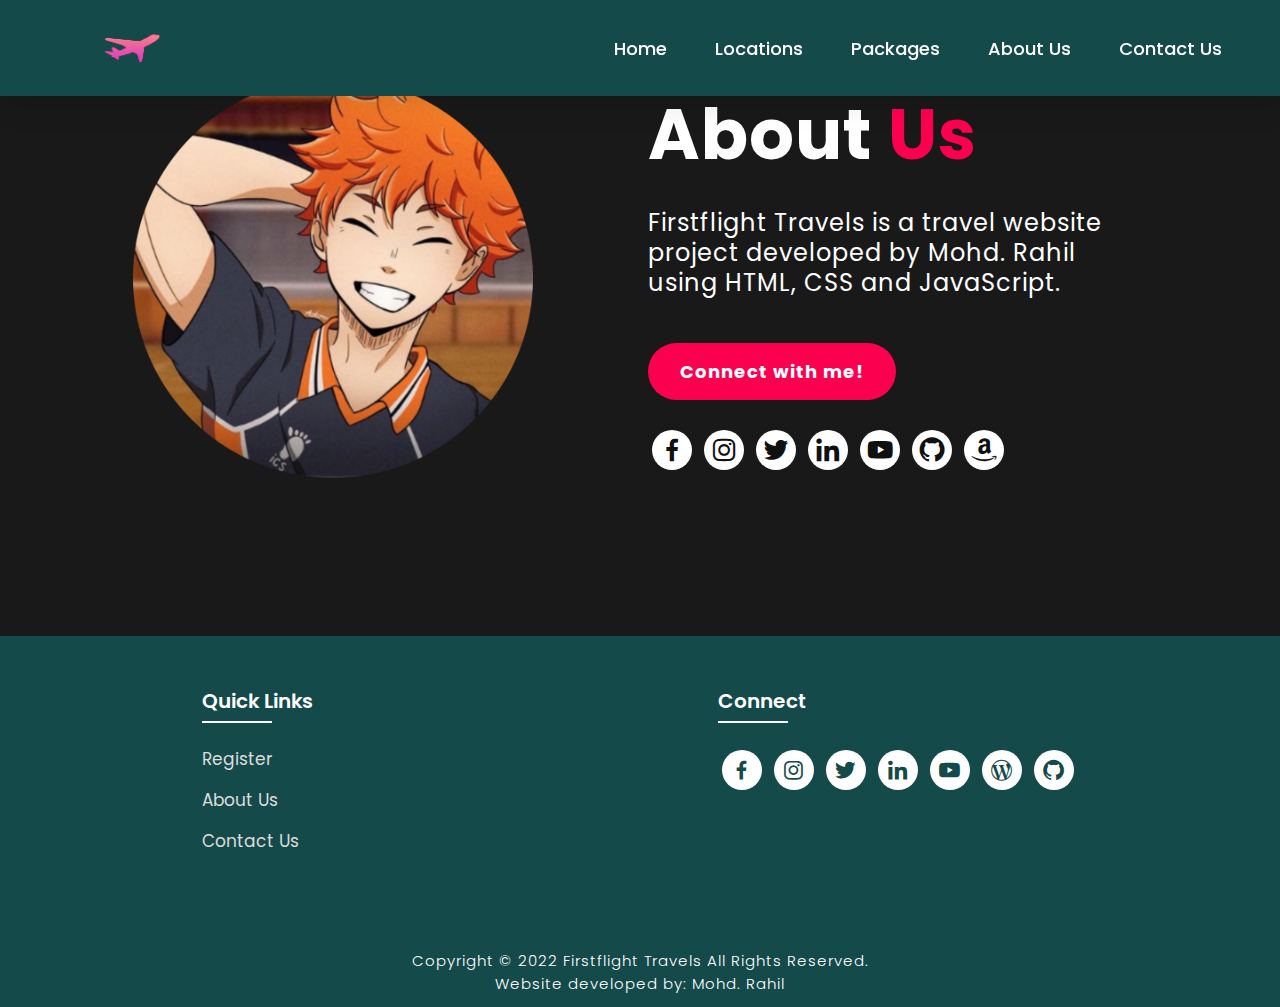
<file: about.html>
<!DOCTYPE html>
<html lang="en">

<head>
    <meta charset="UTF-8">
    <meta http-equiv="X-UA-Compatible" content="IE=edge">
    <meta name="viewport" content="width=device-width, initial-scale=1.0">
    <title>About Us</title>
    <link rel="icon" href="./logo.png">
    <link rel="stylesheet" type="text/css" href="style.css">
    <link rel="preconnect" href="https://fonts.googleapis.com">
    <link rel="preconnect" href="https://fonts.gstatic.com" crossorigin>
    <link
        href="https://fonts.googleapis.com/css2?family=Paytone+One&family=Poppins:wght@100;200;300;400;500;600;700;800;900&display=swap"
        rel="stylesheet">
    <link rel="stylesheet" href="https://unpkg.com/boxicons@latest/css/boxicons.min.css">

    <style>
        /* Toggler Button Styles */
        .navbar-toggle {
            display: none;
            /* Hide toggler button by default */
        }

        /* Media query for small screens */
        @media screen and (max-width: 768px) {
            .navbar-toggle {
                display: block;
                /* Display toggler button for small screens */
                position: absolute;
                top: 20px;
                right: 20px;
                background-color: transparent;
                border: none;
                cursor: pointer;
                z-index: 1000;
            }

            .navbar-toggle .bx {
                font-size: 24px;
                color: #fff;
            }

            /* Hide navbar by default */
            .navbar {
                display: none;
                position: absolute;
                top: 0;
                right: 0;
                background-color: #333;
                width: 100%;
                padding: 20px;
                box-sizing: border-box;
                z-index: 999;
            }

            .navbar.active {
                display: block;
                /* Display navbar when toggler button is clicked */
            }

            .navbar ul {
                list-style: none;
                padding: 0;
                margin: 0;
            }

            .navbar li {
                margin-bottom: 10px;
            }

            .navbar a {
                color: #fff;
                text-decoration: none;
                font-size: 18px;
            }
        }
    </style>

</head>

<body class="aboutbody">
    <nav>
        <img src="./logo.png" class="logo" alt="Logo" title="FirstFlight Travels">
        <!-- Toggler Button with Hamburger Icon -->
        <button class="navbar-toggle"><i class='bx bx-menu'></i></button>

        <ul class="navbar">
            <li>
                <a href="./index.html">Home</a>
                <a href="./index.html#locations">Locations</a>
                <a href="./index.html#package">Packages</a>
                <a href="./about.html">About Us</a>
                <a href="./contact.html">Contact Us</a>
            </li>
        </ul>
    </nav>

    <section class="about">
        <div class="main">
            <img src="./aboutpic.png" alt="My Photo">
            <div class="abt-text">
                <h1>About <span>Us</span></h1>
                <p>Firstflight Travels is a travel website project developed by Mohd. Rahil using HTML, CSS and
                    JavaScript.</p>
                <a href="https://www.linkedin.com/in/rajat-yadav-0892382651" class="connectbtn" target="_blank">Connect
                    with
                    me!</a>

                <div class="connect-section">

                    <div class="social-icons">
                        <a href="https://www.facebook.com/rajatyadav.rajatyadav.77398" target="_blank"><i
                                class='bx bxl-facebook'></i></a>
                        <a href="https://www.instagram.com/raj__5641__" target="_blank"><i
                                class='bx bxl-instagram'></i></a>
                        <a href="https://www.twitter.com" target="_blank"><i class='bx bxl-twitter'></i></a>
                        <a href="https://www.linkedin.com/in/rajat-yadav-089238265" target="_blank"><i
                                class='bx bxl-linkedin'></i></a>
                        <a href="https://www.youtube.com/techdollarz" target="_blank"><i class='bx bxl-youtube'></i></a>
                        <a href="https://www.github.com/Rajat0063" target="_blank"><i class='bx bxl-github'></i></a>
                        <a href="https://www.amazon.in" target="_blank"><i class='bx bxl-amazon'></i></a>
                    </div>

                </div>
            </div>


        </div>


    </section>


    <!-- Footer -->

    <!-- Footer -->

    <section class="footer">
        <div class="foot">
            <div class="footer-content">

                <div class="footlinks">
                    <h4>Quick Links</h4>
                    <ul>
                        <li><a href="./register.html">Register</a></li>
                        <li><a href="./about.html">About Us</a></li>
                        <li><a href="./contact.html">Contact Us</a></li>
                    </ul>
                </div>

                <div class="footlinks">
                    <h4>Connect</h4>
                    <div class="social">
                        <a href="https://www.facebook.com/mohd.rahil.blogger" target="_blank"><i
                                class='bx bxl-facebook'></i></a>
                        <a href="https://www.instagram.com/mohdrahil101" target="_blank"><i
                                class='bx bxl-instagram'></i></a>
                        <a href="https://www.twitter.com/mohdrahil101" target="_blank"><i
                                class='bx bxl-twitter'></i></a>
                        <a href="https://www.linkedin.com/in/mohdrahil101" target="_blank"><i
                                class='bx bxl-linkedin'></i></a>
                        <a href="https://www.youtube.com/techdollarz" target="_blank"><i class='bx bxl-youtube'></i></a>
                        <a href="https://www.mohdrahil.wordpress.com" target="_blank"><i
                                class='bx bxl-wordpress'></i></a>
                        <a href="https://www.github.com/mohdrahil101" target="_blank"><i class='bx bxl-github'></i></a>
                    </div>
                </div>

            </div>
        </div>

        <div class="end">
            <p>Copyright © 2022 Firstflight Travels All Rights Reserved.<br>Website developed by: Mohd. Rahil</p>
        </div>
    </section>
    <!-- Javascript -->
    <script>
        function validateform() {
            var tel = document.getElementById("phonenum").value;

            if (tel.length < 10) {
                alert("Phone number must be of atleast 10 digits!");
                return false;
            } else if (isNaN(tel)) {
                alert("Phone number should not include character!");
                return false;
            }
            return true;
        }  
    </script>

</body>

</html>
</file>
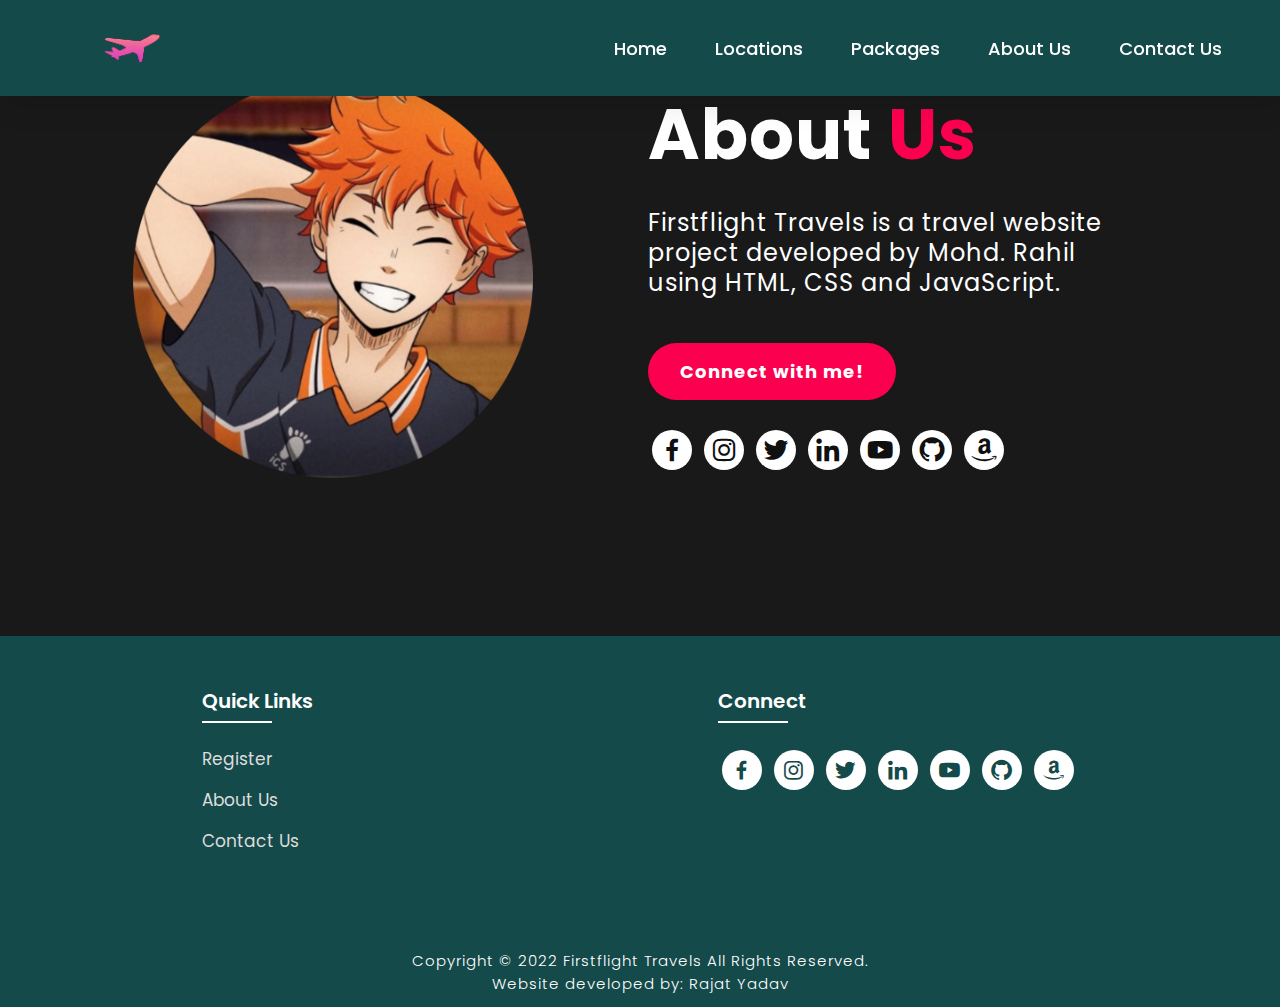
<file: contact.html>
<!DOCTYPE html>
<html lang="en">

<head>
    <meta charset="UTF-8">
    <meta http-equiv="X-UA-Compatible" content="IE=edge">
    <meta name="viewport" content="width=device-width, initial-scale=1.0">
    <title>About Us</title>
    <link rel="icon" href="logo.png">
    <link rel="stylesheet" type="text/css" href="style.css">
    <link rel="preconnect" href="https://fonts.googleapis.com">
    <link rel="preconnect" href="https://fonts.gstatic.com" crossorigin>
    <link
        href="https://fonts.googleapis.com/css2?family=Paytone+One&family=Poppins:wght@100;200;300;400;500;600;700;800;900&display=swap"
        rel="stylesheet">
    <link rel="stylesheet" href="https://unpkg.com/boxicons@latest/css/boxicons.min.css">

    <style>
        /* Toggler Button Styles */
        .navbar-toggle {
            display: none;
            /* Hide toggler button by default */
        }

        /* Media query for small screens */
        @media screen and (max-width: 768px) {
            .navbar-toggle {
                display: block;
                /* Display toggler button for small screens */
                position: absolute;
                top: 20px;
                right: 20px;
                background-color: transparent;
                border: none;
                cursor: pointer;
                z-index: 1000;
            }

            .navbar-toggle .bx {
                font-size: 24px;
                color: #fff;
            }

            /* Hide navbar by default */
            .navbar {
                display: none;
                position: absolute;
                top: 0;
                right: 0;
                background-color: #333;
                width: 100%;
                padding: 20px;
                box-sizing: border-box;
                z-index: 999;
            }

            .navbar.active {
                display: block;
                /* Display navbar when toggler button is clicked */
            }

            .navbar ul {
                list-style: none;
                padding: 0;
                margin: 0;
            }

            .navbar li {
                margin-bottom: 10px;
            }

            .navbar a {
                color: #fff;
                text-decoration: none;
                font-size: 18px;
            }
        }
    </style>

</head>

<body class="aboutbody">
    <nav>
        <img src="logo.png" class="logo" alt="Logo" title="FirstFlight Travels">

        <!-- Toggler Button with Hamburger Icon -->
        <button class="navbar-toggle"><i class='bx bx-menu'></i></button>

        <ul class="navbar">
            <li>
                <a href="./index.html">Home</a>
                <a href="./index.html#locations">Locations</a>
                <a href="./index.html#package">Packages</a>
                <a href="./about.html">About Us</a>
                <a href="./contact.html">Contact Us</a>
            </li>
        </ul>
    </nav>

    <section class="about">
        <div class="main">
            <img src="aboutpic.png" alt="My Photo">
            <div class="abt-text">
                <h1>About <span>Us</span></h1>
                <p>Firstflight Travels is a travel website project developed by Mohd. Rahil using HTML, CSS and
                    JavaScript.</p>
                <a href="https://www.linkedin.com/in/rajat-yadav-089238265" class="connectbtn" target="_blank">Connect with
                    me!</a>

                <div class="connect-section">

                    <div class="social-icons">
                        <a href="https://www.facebook.com/rajatyadav.rajatyadav.77398" target="_blank"><i
                                class='bx bxl-facebook'></i></a>
                        <a href="https://www.instagram.com/raj__5641__" target="_blank"><i
                                class='bx bxl-instagram'></i></a>
                        <a href="https://www.twitter.com" target="_blank"><i class='bx bxl-twitter'></i></a>
                        <a href="https://www.linkedin.com/in/rajat-yadav-089238265" target="_blank"><i
                                class='bx bxl-linkedin'></i></a>
                        <a href="https://www.youtube.com/techdollarz" target="_blank"><i class='bx bxl-youtube'></i></a>
                        <a href="https://www.github.com/Rajat0063" target="_blank"><i class='bx bxl-github'></i></a>
                        <a href="https://www.amazon.in" target="_blank"><i class='bx bxl-amazon'></i></a>
                    </div>

                </div>
            </div>


        </div>


    </section>


    <!-- Footer -->

    <!-- Footer -->

    <section class="footer">
        <div class="foot">
            <div class="footer-content">

                <div class="footlinks">
                    <h4>Quick Links</h4>
                    <ul>
                        <li><a href="./register.html">Register</a></li>
                        <li><a href="./about.html">About Us</a></li>
                        <li><a href="./contact.html">Contact Us</a></li>
                    </ul>
                </div>

                <div class="footlinks">
                    <h4>Connect</h4>
                    <div class="social">
                        <a href="https://www.facebook.com/rajatyadav.rajatyadav.77398" target="_blank"><i
                                class='bx bxl-facebook'></i></a>
                        <a href="https://www.instagram.com/raj__5641__" target="_blank"><i
                                class='bx bxl-instagram'></i></a>
                        <a href="https://www.twitter.com" target="_blank"><i class='bx bxl-twitter'></i></a>
                        <a href="https://www.linkedin.com/in/rajat-yadav-089238265" target="_blank"><i
                                class='bx bxl-linkedin'></i></a>
                        <a href="https://www.youtube.com/techdollarz" target="_blank"><i class='bx bxl-youtube'></i></a>
                        <a href="https://www.github.com/Rajat0063" target="_blank"><i class='bx bxl-github'></i></a>
                        <a href="https://www.amazon.in" target="_blank"><i class='bx bxl-amazon'></i></a>
                    </div>
                </div>

            </div>
        </div>

        <div class="end">
            <p>Copyright © 2022 Firstflight Travels All Rights Reserved.<br>Website developed by: Rajat Yadav</p>
        </div>
    </section>
    <!-- Javascript -->
    <script>
        function validateform() {
            var tel = document.getElementById("phonenum").value;

            if (tel.length < 10) {
                alert("Phone number must be of atleast 10 digits!");
                return false;
            } else if (isNaN(tel)) {
                alert("Phone number should not include character!");
                return false;
            }
            return true;
        }  
    </script>

</body>

</html>
</file>
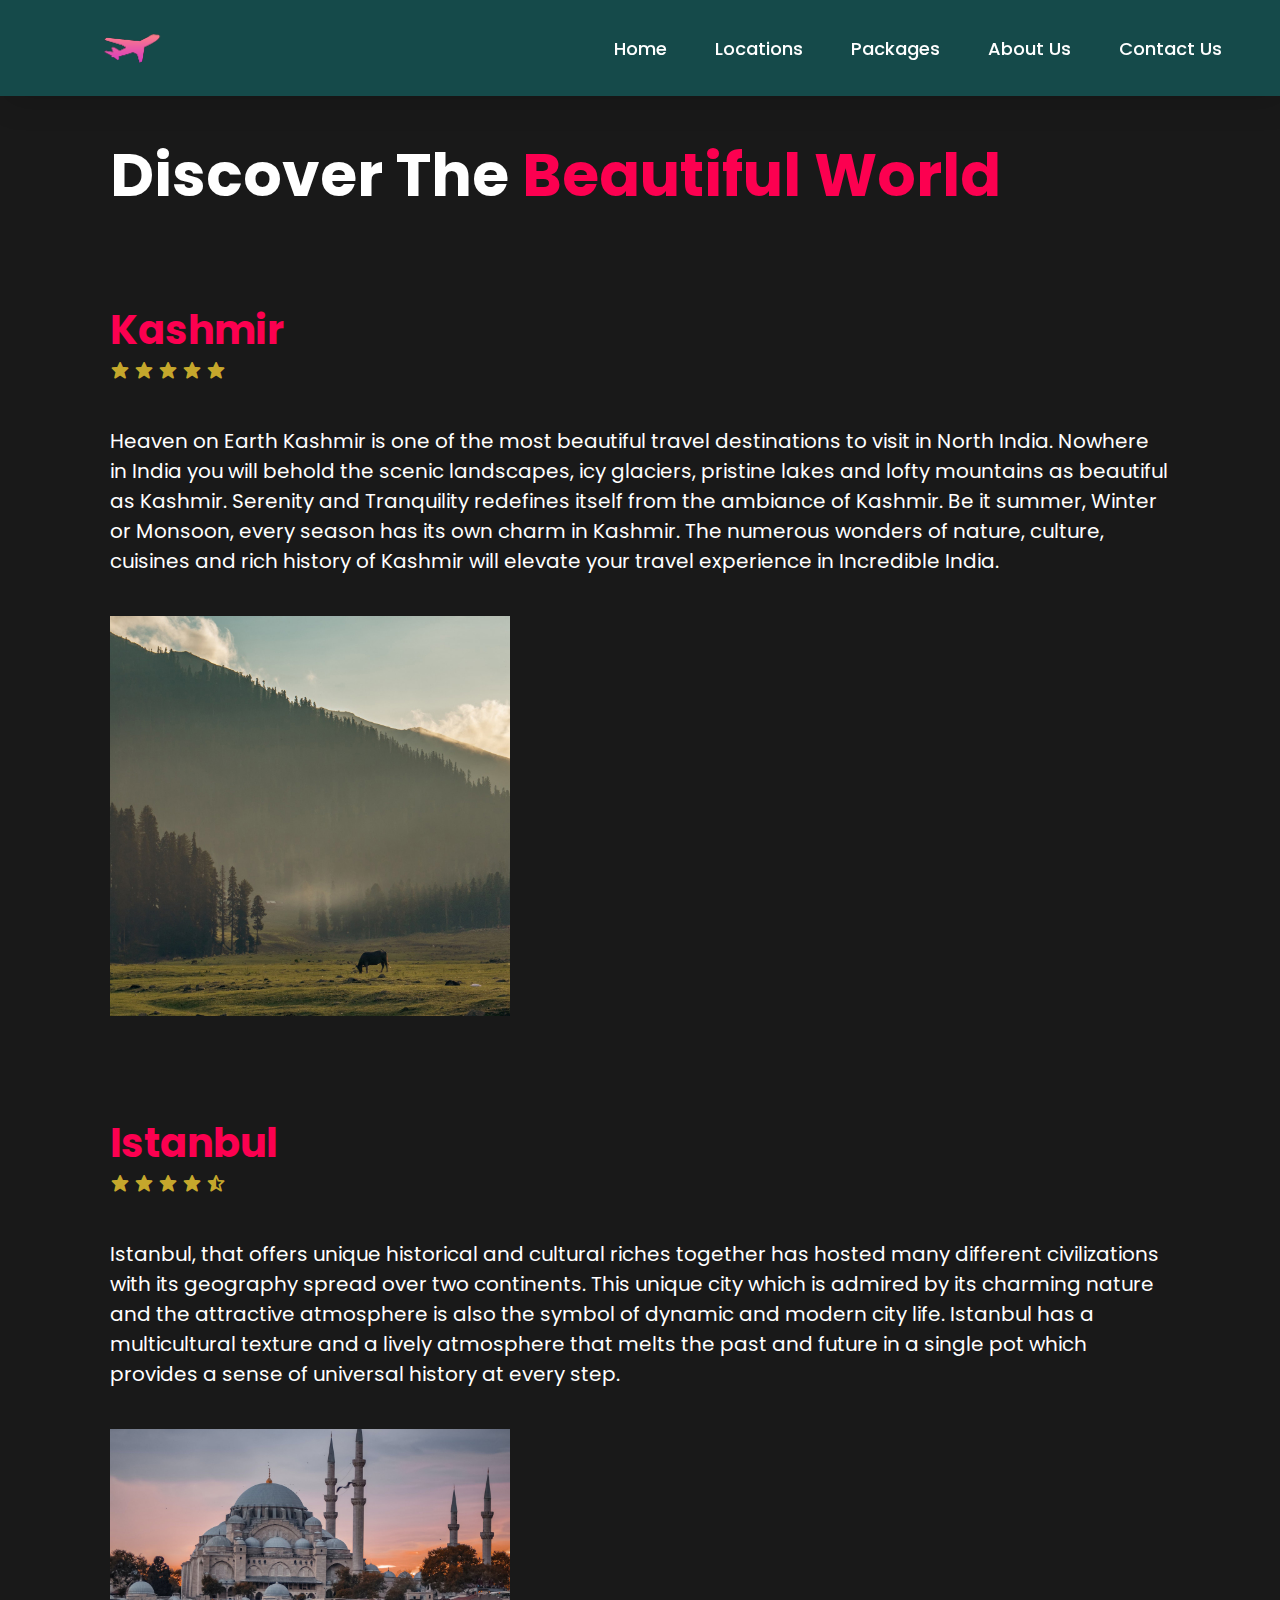
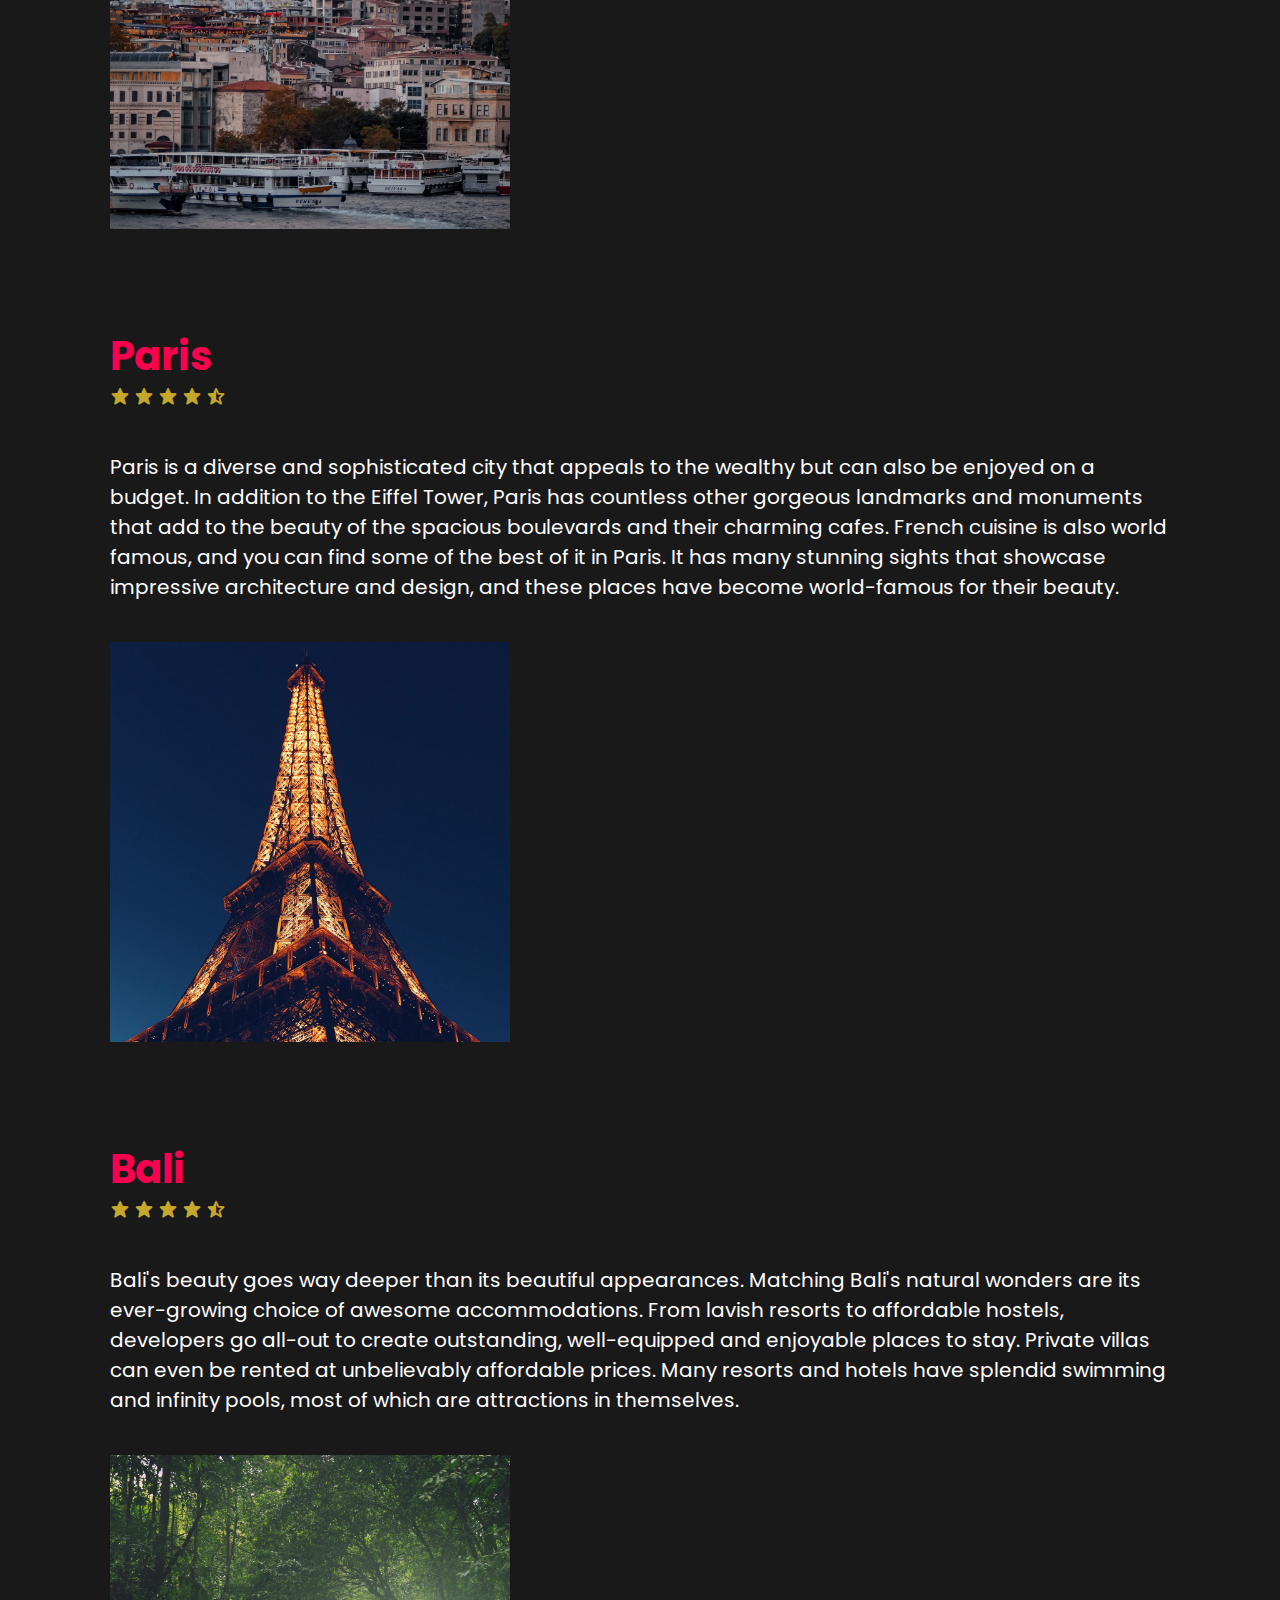
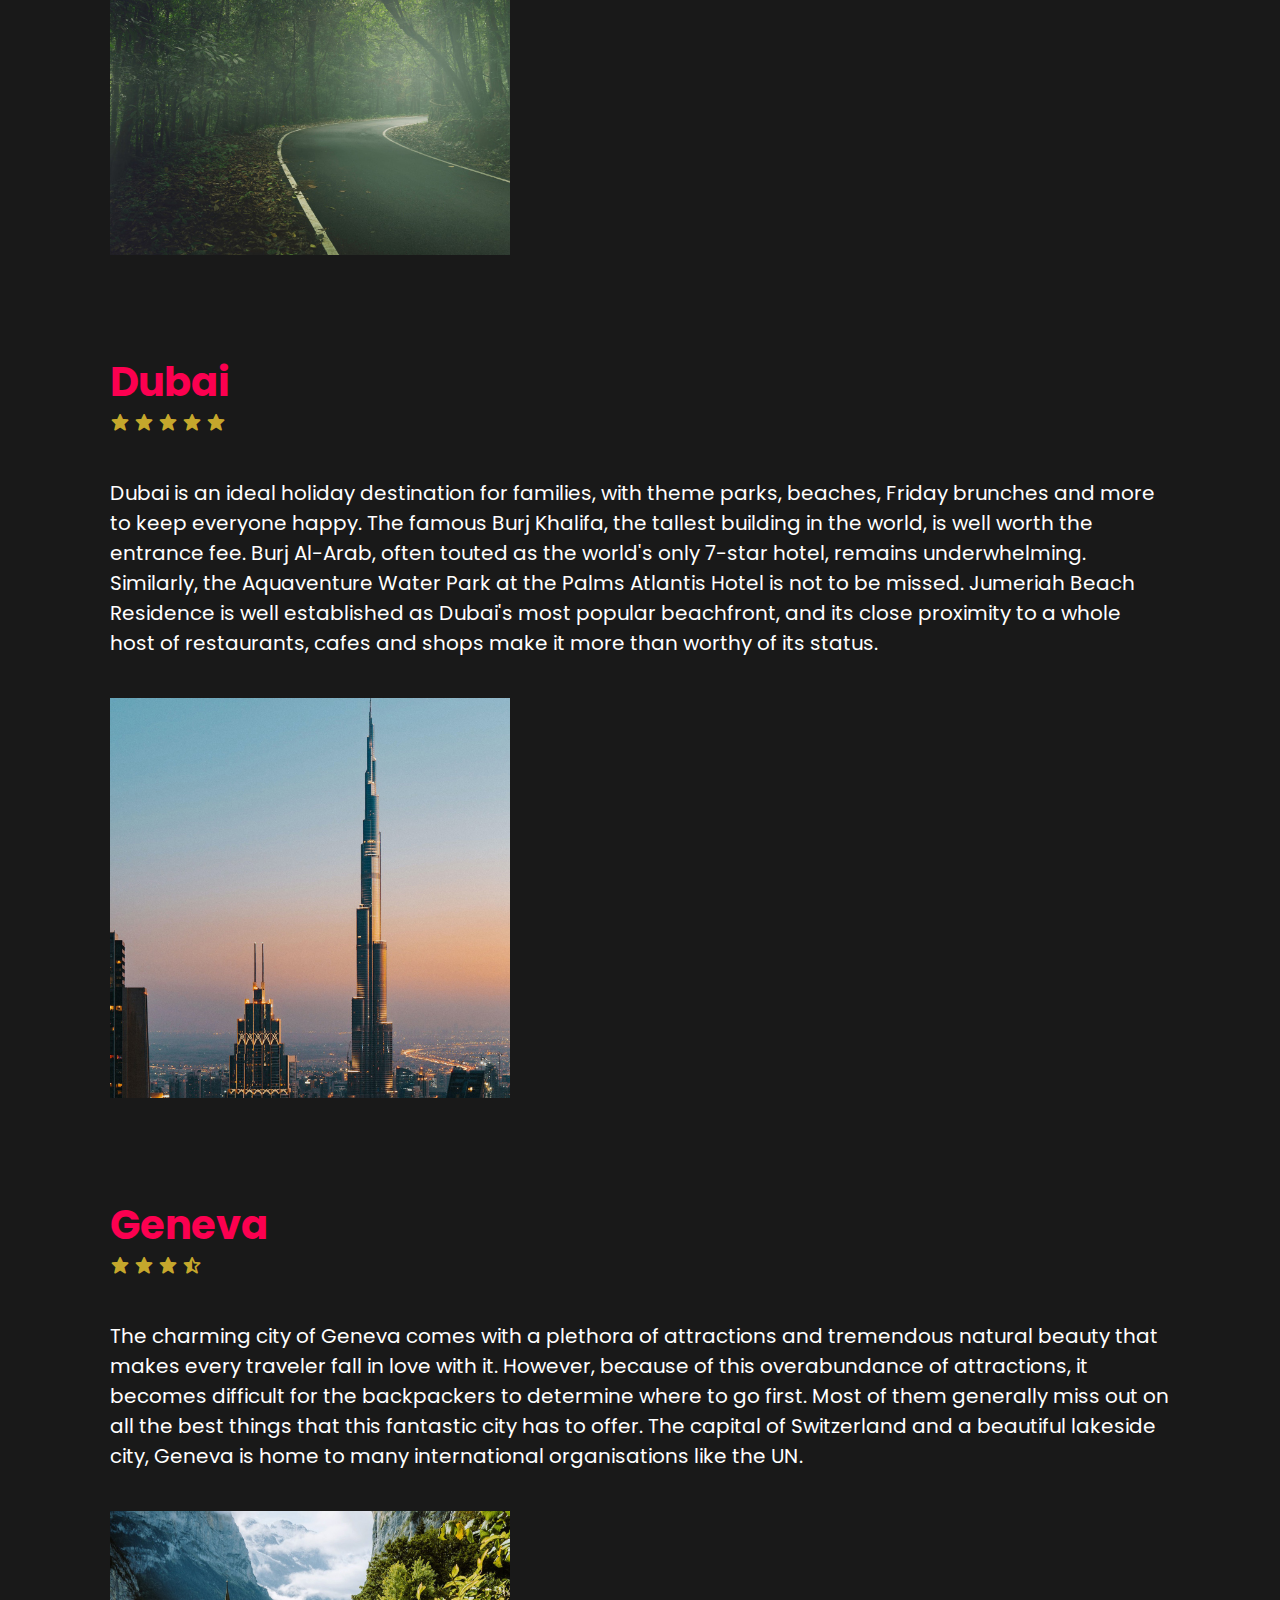
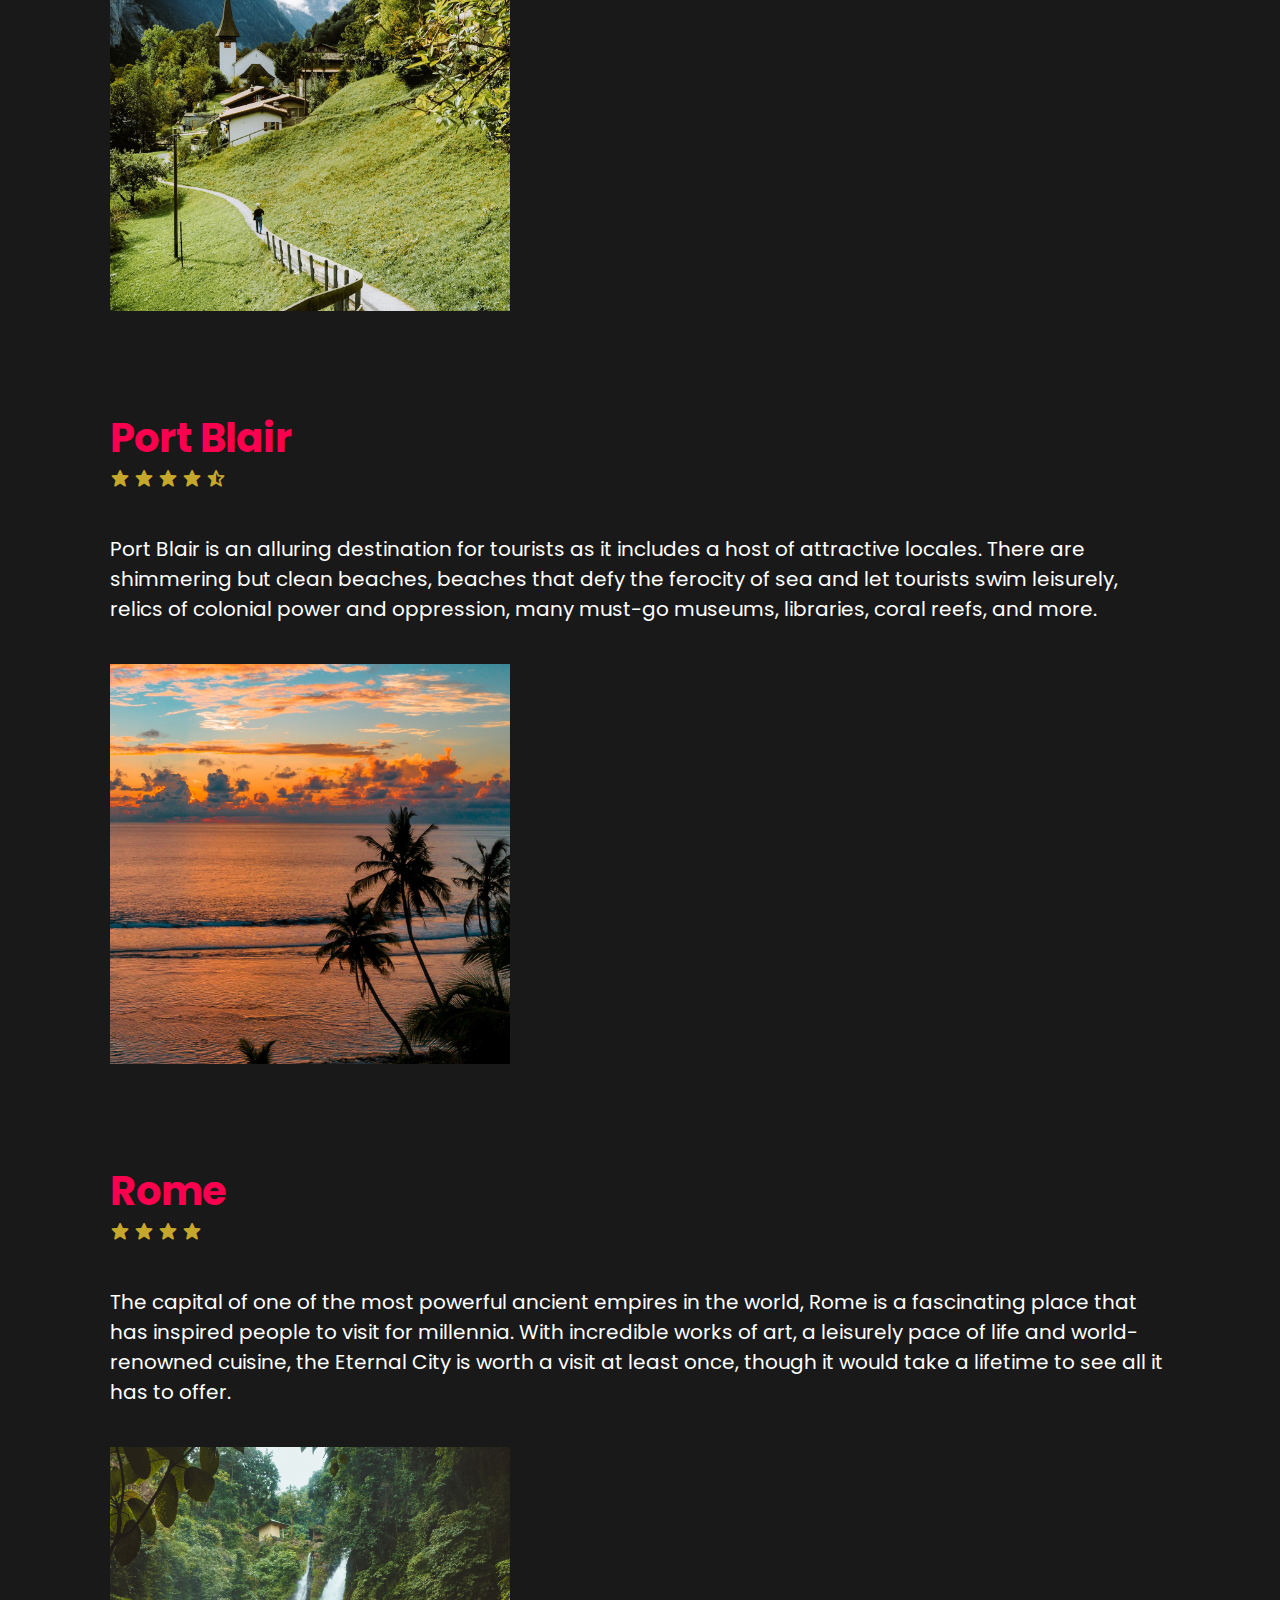
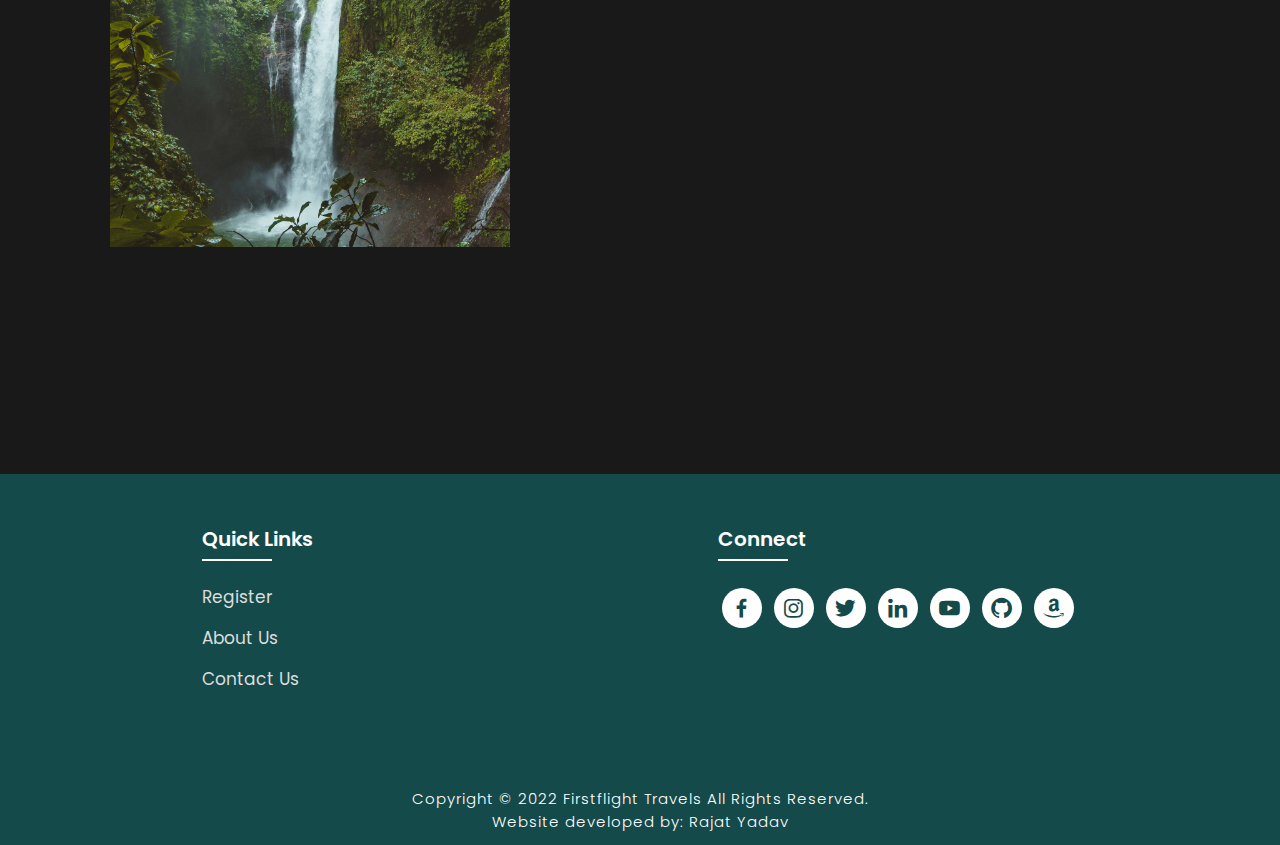
<file: locations.html>
<!DOCTYPE html>
<html lang="en">

<head>
    <meta charset="UTF-8">
    <meta http-equiv="X-UA-Compatible" content="IE=edge">
    <meta name="viewport" content="width=device-width, initial-scale=1.0">
    <title>Travel Destinations</title>
    <link rel="icon" href="logo.png">
    <link rel="stylesheet" type="text/css" href="style.css">
    <link rel="preconnect" href="https://fonts.googleapis.com">
    <link rel="preconnect" href="https://fonts.gstatic.com" crossorigin>
    <link
        href="https://fonts.googleapis.com/css2?family=Paytone+One&family=Poppins:wght@100;200;300;400;500;600;700;800;900&display=swap"
        rel="stylesheet">
    <link rel="stylesheet" href="https://unpkg.com/boxicons@latest/css/boxicons.min.css">


    <style>
        /* Toggler Button Styles */
        .navbar-toggle {
            display: none;
            /* Hide toggler button by default */
        }

        /* Media query for small screens */
        @media screen and (max-width: 768px) {
            .navbar-toggle {
                display: block;
                /* Display toggler button for small screens */
                position: absolute;
                top: 20px;
                right: 20px;
                background-color: transparent;
                border: none;
                cursor: pointer;
                z-index: 1000;
            }

            .navbar-toggle .bx {
                font-size: 24px;
                color: #fff;
            }

            /* Hide navbar by default */
            .navbar {
                display: none;
                position: absolute;
                top: 0;
                right: 0;
                background-color: #333;
                width: 100%;
                padding: 20px;
                box-sizing: border-box;
                z-index: 999;
            }

            .navbar.active {
                display: block;
                /* Display navbar when toggler button is clicked */
            }

            .navbar ul {
                list-style: none;
                padding: 0;
                margin: 0;
            }

            .navbar li {
                margin-bottom: 10px;
            }

            .navbar a {
                color: #fff;
                text-decoration: none;
                font-size: 18px;
            }
        }
    </style>
</head>

<body class="location-body">
    <nav>
        <img src="logo.png" class="logo" alt="Logo" title="FirstFlight Travels">

        <!-- Toggler Button with Hamburger Icon -->
        <button class="navbar-toggle"><i class='bx bx-menu'></i></button>

        <ul class="navbar">
            <li>
                <a href="./index.html">Home</a>
                <a href="./index.html#locations">Locations</a>
                <a href="./index.html#package">Packages</a>
                <a href="./about.html">About Us</a>
                <a href="./contact.html">Contact Us</a>
            </li>
        </ul>
    </nav>
    <section class="location-section">
        <div class="location-heading">
            <h1>Discover The <span>Beautiful World</span></h1>
        </div>
        <div class="location-detail" id="kashmir">
            <h1>Kashmir</h1>
            <div class="stars">
                <a href="#"><i class='bx bxs-star'></i></a>
                <a href="#"><i class='bx bxs-star'></i></a>
                <a href="#"><i class='bx bxs-star'></i></a>
                <a href="#"><i class='bx bxs-star'></i></a>
                <a href="#"><i class='bx bxs-star'></i></a>
            </div>
            <p>Heaven on Earth Kashmir is one of the most beautiful travel destinations to visit in North India. Nowhere
                in India you will behold the scenic landscapes, icy glaciers, pristine lakes and lofty mountains as
                beautiful as Kashmir. Serenity and Tranquility redefines itself from the ambiance of Kashmir. Be it
                summer, Winter or Monsoon, every season has its own charm in Kashmir. The numerous wonders of nature,
                culture, cuisines and rich history of Kashmir will elevate your travel experience in Incredible India.
            </p>
            <div class="location-img">
                <img src="t1.jpg" alt="">
            </div>
        </div>

        <div class="location-detail" id="istanbul">
            <h1>Istanbul</h1>
            <div class="stars">
                <a href="#"><i class='bx bxs-star'></i></a>
                <a href="#"><i class='bx bxs-star'></i></a>
                <a href="#"><i class='bx bxs-star'></i></a>
                <a href="#"><i class='bx bxs-star'></i></a>
                <a href="#"><i class='bx bxs-star-half'></i></a>
            </div>
            <p>Istanbul, that offers unique historical and cultural riches together has hosted many different
                civilizations with its geography spread over two continents. This unique city which is admired by its
                charming nature and the attractive atmosphere is also the symbol of dynamic and modern city life.
                Istanbul has a multicultural texture and a lively atmosphere that melts the past and future in a single
                pot which provides a sense of universal history at every step.</p>
            <div class="location-img">
                <img src="t2.jpg" alt="">
            </div>
        </div>

        <div class="location-detail" id="paris">
            <h1>Paris</h1>
            <div class="stars">
                <a href="#"><i class='bx bxs-star'></i></a>
                <a href="#"><i class='bx bxs-star'></i></a>
                <a href="#"><i class='bx bxs-star'></i></a>
                <a href="#"><i class='bx bxs-star'></i></a>
                <a href="#"><i class='bx bxs-star-half'></i></a>
            </div>
            <p>Paris is a diverse and sophisticated city that appeals to the wealthy but can also be enjoyed on a
                budget. In addition to the Eiffel Tower, Paris has countless other gorgeous landmarks and monuments that
                add to the beauty of the spacious boulevards and their charming cafes. French cuisine is also world
                famous, and you can find some of the best of it in Paris. It has many stunning sights that showcase
                impressive architecture and design, and these places have become world-famous for their beauty.</p>
            <div class="location-img">
                <img src="t3.jpg" alt="">
            </div>
        </div>

        <div class="location-detail" id="bali">
            <h1>Bali</h1>
            <div class="stars">
                <a href="#"><i class='bx bxs-star'></i></a>
                <a href="#"><i class='bx bxs-star'></i></a>
                <a href="#"><i class='bx bxs-star'></i></a>
                <a href="#"><i class='bx bxs-star'></i></a>
                <a href="#"><i class='bx bxs-star-half'></i></a>
            </div>
            <p>Bali's beauty goes way deeper than its beautiful appearances. Matching Bali's natural wonders are its
                ever-growing choice of awesome accommodations. From lavish resorts to affordable hostels, developers go
                all-out to create outstanding, well-equipped and enjoyable places to stay. Private villas can even be
                rented at unbelievably affordable prices. Many resorts and hotels have splendid swimming and infinity
                pools, most of which are attractions in themselves.</p>
            <div class="location-img">
                <img src="t4.jpg" alt="">
            </div>
        </div>

        <div class="location-detail" id="dubai">
            <h1>Dubai</h1>
            <div class="stars">
                <a href="#"><i class='bx bxs-star'></i></a>
                <a href="#"><i class='bx bxs-star'></i></a>
                <a href="#"><i class='bx bxs-star'></i></a>
                <a href="#"><i class='bx bxs-star'></i></a>
                <a href="#"><i class='bx bxs-star'></i></a>
            </div>
            <p>Dubai is an ideal holiday destination for families, with theme parks, beaches, Friday brunches and more
                to keep everyone happy. The famous Burj Khalifa, the tallest building in the world, is well worth the
                entrance fee. Burj Al-Arab, often touted as the world's only 7-star hotel, remains underwhelming.
                Similarly, the Aquaventure Water Park at the Palms Atlantis Hotel is not to be missed. Jumeriah Beach
                Residence is well established as Dubai's most popular beachfront, and its close proximity to a whole
                host of restaurants, cafes and shops make it more than worthy of its status.</p>
            <div class="location-img">
                <img src="t5.jpg" alt="">
            </div>
        </div>

        <div class="location-detail" id="geneva">
            <h1>Geneva</h1>
            <div class="stars">
                <a href="#"><i class='bx bxs-star'></i></a>
                <a href="#"><i class='bx bxs-star'></i></a>
                <a href="#"><i class='bx bxs-star'></i></a>
                <a href="#"><i class='bx bxs-star-half'></i></a>
            </div>
            <p>The charming city of Geneva comes with a plethora of attractions and tremendous natural beauty that makes
                every traveler fall in love with it. However, because of this overabundance of attractions, it becomes
                difficult for the backpackers to determine where to go first. Most of them generally miss out on all the
                best things that this fantastic city has to offer. The capital of Switzerland and a beautiful lakeside
                city, Geneva is home to many international organisations like the UN.</p>
            <div class="location-img">
                <img src="t6.jpg" alt="">
            </div>
        </div>

        <div class="location-detail" id="port-blair">
            <h1>Port Blair</h1>
            <div class="stars">
                <a href="#"><i class='bx bxs-star'></i></a>
                <a href="#"><i class='bx bxs-star'></i></a>
                <a href="#"><i class='bx bxs-star'></i></a>
                <a href="#"><i class='bx bxs-star'></i></a>
                <a href="#"><i class='bx bxs-star-half'></i></a>
            </div>
            <p>Port Blair is an alluring destination for tourists as it includes a host of attractive locales. There are
                shimmering but clean beaches, beaches that defy the ferocity of sea and let tourists swim leisurely,
                relics of colonial power and oppression, many must-go museums, libraries, coral reefs, and more.</p>
            <div class="location-img">
                <img src="t7.jpg" alt="">
            </div>
        </div>

        <div class="location-detail" id="rome">
            <h1>Rome</h1>
            <div class="stars">
                <a href="#"><i class='bx bxs-star'></i></a>
                <a href="#"><i class='bx bxs-star'></i></a>
                <a href="#"><i class='bx bxs-star'></i></a>
                <a href="#"><i class='bx bxs-star'></i></a>
            </div>
            <p>The capital of one of the most powerful ancient empires in the world, Rome is a fascinating place that
                has inspired people to visit for millennia. With incredible works of art, a leisurely pace of life and
                world-renowned cuisine, the Eternal City is worth a visit at least once, though it would take a lifetime
                to see all it has to offer.</p>
            <div class="location-img">
                <img src="t8.jpg" alt="">
            </div>
        </div>
    </section>
    <!-- Footer -->

    <section class="footer">
        <div class="foot">
            <div class="footer-content">

                <div class="footlinks">
                    <h4>Quick Links</h4>
                    <ul>
                        <li><a href="./register.html">Register</a></li>
                        <li><a href="./about.html">About Us</a></li>
                        <li><a href="./contact.html">Contact Us</a></li>
                    </ul>
                </div>

                <div class="footlinks">
                    <h4>Connect</h4>
                    <div class="social">
                        <a href="https://www.facebook.com/rajatyadav.rajatyadav.77398" target="_blank"><i
                                class='bx bxl-facebook'></i></a>
                        <a href="https://www.instagram.com/raj__5641__" target="_blank"><i
                                class='bx bxl-instagram'></i></a>
                        <a href="https://www.twitter.com" target="_blank"><i class='bx bxl-twitter'></i></a>
                        <a href="https://www.linkedin.com/in/rajat-yadav-089238265" target="_blank"><i
                                class='bx bxl-linkedin'></i></a>
                        <a href="https://www.youtube.com/techdollarz" target="_blank"><i class='bx bxl-youtube'></i></a>
                        <a href="https://www.github.com/Rajat0063" target="_blank"><i class='bx bxl-github'></i></a>
                        <a href="https://www.amazon.in" target="_blank"><i class='bx bxl-amazon'></i></a>
                    </div>
                </div>

            </div>
        </div>

        <div class="end">
            <p>Copyright © 2022 Firstflight Travels All Rights Reserved.<br>Website developed by: Rajat Yadav</p>
        </div>
    </section>

    <!-- JavaScript for Toggler Button Functionality -->
    <script>
        const navbarToggle = document.querySelector('.navbar-toggle');
        const navbar = document.querySelector('.navbar');

        navbarToggle.addEventListener('click', () => {
            navbar.classList.toggle('active');
        });
    </script>

</body>

</html>
</file>
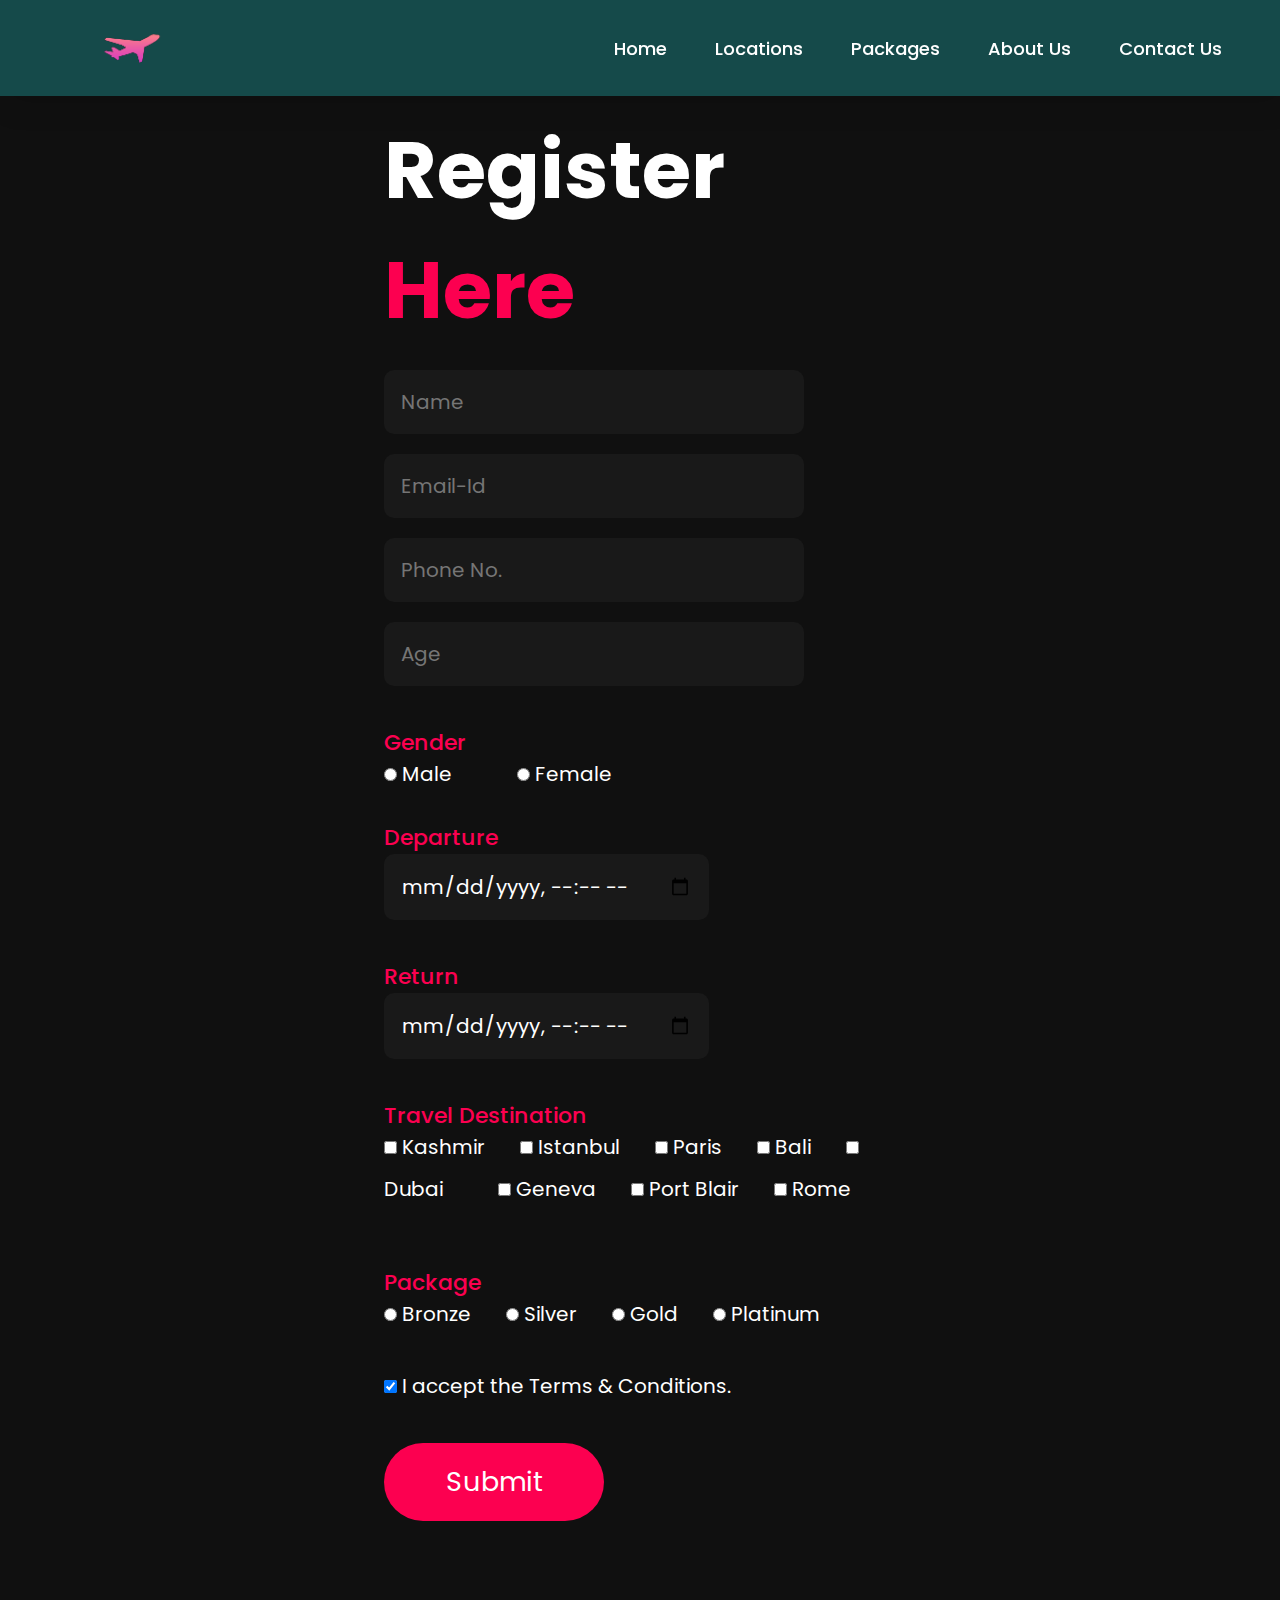
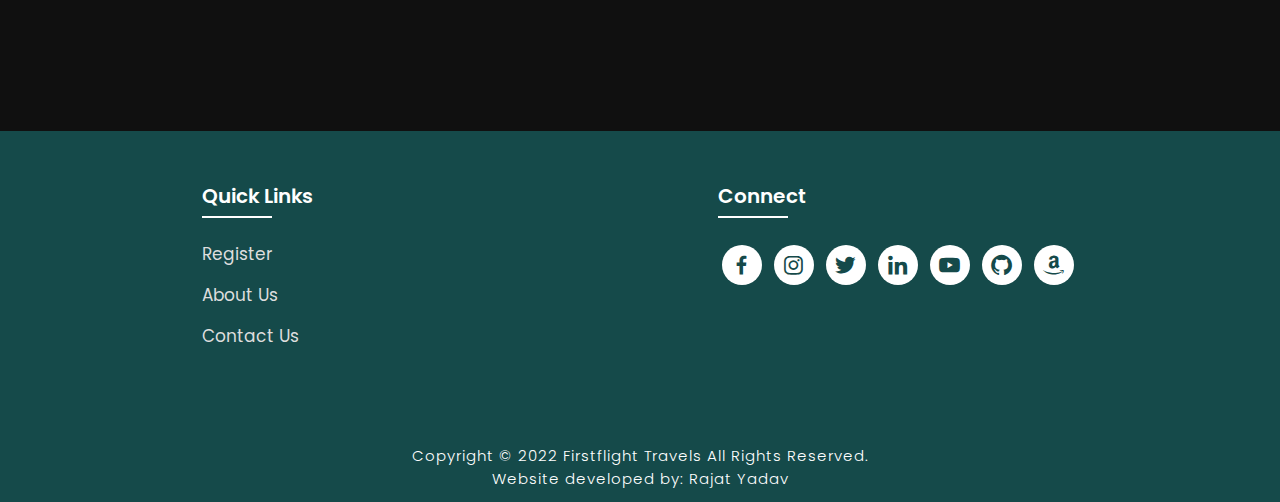
<file: register.html>
<!DOCTYPE html>
<html lang="en">

<head>
    <meta charset="UTF-8">
    <meta http-equiv="X-UA-Compatible" content="IE=edge">
    <meta name="viewport" content="width=device-width, initial-scale=1.0">
    <title>Register Here</title>
    <link rel="icon" href="logo.png">
    <link rel="stylesheet" type="text/css" href="style.css">
    <link rel="preconnect" href="https://fonts.googleapis.com">
    <link rel="preconnect" href="https://fonts.gstatic.com" crossorigin>
    <link
        href="https://fonts.googleapis.com/css2?family=Paytone+One&family=Poppins:wght@100;200;300;400;500;600;700;800;900&display=swap"
        rel="stylesheet">
    <link rel="stylesheet" href="https://unpkg.com/boxicons@latest/css/boxicons.min.css">

    <style>
        /* Toggler Button Styles */
        .navbar-toggle {
            display: none;
            /* Hide toggler button by default */
        }

        /* Media query for small screens */
        @media screen and (max-width: 768px) {
            .navbar-toggle {
                display: block;
                /* Display toggler button for small screens */
                position: absolute;
                top: 20px;
                right: 20px;
                background-color: transparent;
                border: none;
                cursor: pointer;
                z-index: 1000;
            }

            .navbar-toggle .bx {
                font-size: 24px;
                color: #fff;
            }

            /* Hide navbar by default */
            .navbar {
                display: none;
                position: absolute;
                top: 0;
                right: 0;
                background-color: #333;
                width: 100%;
                padding: 20px;
                box-sizing: border-box;
                z-index: 999;
            }

            .navbar.active {
                display: block;
                /* Display navbar when toggler button is clicked */
            }

            .navbar ul {
                list-style: none;
                padding: 0;
                margin: 0;
            }

            .navbar li {
                margin-bottom: 10px;
            }

            .navbar a {
                color: #fff;
                text-decoration: none;
                font-size: 18px;
            }
        }
    </style>
</head>

<body class="register-body">

    <nav>
        <img src="logo.png" class="logo" alt="Logo" title="FirstFlight Travels">

        <!-- Toggler Button with Hamburger Icon -->
        <button class="navbar-toggle"><i class='bx bx-menu'></i></button>

        <ul class="navbar">
            <li>
                <a href="./index.html">Home</a>
                <a href="./index.html#locations">Locations</a>
                <a href="./index.html#package">Packages</a>
                <a href="./about.html">About Us</a>
                <a href="./contact.html">Contact Us</a>
            </li>
        </ul>
    </nav>

    <section class="registration">
        <div class="register-form">
            <h1>Register <span>Here</span></h1>
            <form action="" onsubmit="return validateform()">

                <input type="text" name="myname1" placeholder="Name" id="name" required>
                <input type="email" name="myemail" placeholder="Email-Id" id="" required>
                <input type="tel" name="myphone" placeholder="Phone No." id="phonenum" required>
                <input type="number" name="myage" placeholder="Age" id="" required>
                <h4>Gender</h4>
                <input type="radio" name="mygender" id="" required> Male &nbsp; &nbsp; &nbsp; &nbsp; &nbsp; &nbsp;
                <input type="radio" name="mygender" id=""> Female
                <h4>Departure</h4>
                <input type="datetime-local" name="departuredate" id="" required>
                <h4>Return</h4>
                <input type="datetime-local" name="returndate" id="" required>
                <h4>Travel Destination</h4>
                <input type="checkbox" name="td" id=""> Kashmir &nbsp; &nbsp; &nbsp;
                <input type="checkbox" name="td" id=""> Istanbul &nbsp; &nbsp; &nbsp;
                <input type="checkbox" name="td" id=""> Paris &nbsp; &nbsp; &nbsp;
                <input type="checkbox" name="td" id=""> Bali &nbsp; &nbsp; &nbsp;
                <input type="checkbox" name="td" id=""> Dubai &nbsp; &nbsp; &nbsp; &nbsp; &nbsp;
                <input type="checkbox" name="td" id=""> Geneva &nbsp; &nbsp; &nbsp;
                <input type="checkbox" name="td" id=""> Port Blair &nbsp; &nbsp; &nbsp;
                <input type="checkbox" name="td" id=""> Rome &nbsp; &nbsp; &nbsp;
                <br> <br>
                <h4>Package</h4>
                <input type="radio" name="locations" id="loc1" required> Bronze &nbsp; &nbsp; &nbsp;
                <input type="radio" name="locations" id="loc1"> Silver &nbsp; &nbsp; &nbsp;
                <input type="radio" name="locations" id="loc1"> Gold &nbsp; &nbsp; &nbsp;
                <input type="radio" name="locations" id="loc1"> Platinum &nbsp; &nbsp; &nbsp;
                <br> <br>
                <input type="checkbox" name="t&c" id="" checked required> I accept the Terms & Conditions.
                <br> <br>
                <input type="submit" value="Submit" class="submitbtn">

            </form>
        </div>
    </section>

    <!-- Footer -->

    <section class="footer">
        <div class="foot">
            <div class="footer-content">

                <div class="footlinks">
                    <h4>Quick Links</h4>
                    <ul>
                        <li><a href="./register.html">Register</a></li>
                        <li><a href="./about.html">About Us</a></li>
                        <li><a href="./contact.html">Contact Us</a></li>
                    </ul>
                </div>

                <div class="footlinks">
                    <h4>Connect</h4>
                    <div class="social">
                        <a href="https://www.facebook.com/rajatyadav.rajatyadav.77398" target="_blank"><i
                                class='bx bxl-facebook'></i></a>
                        <a href="https://www.instagram.com/raj__5641__" target="_blank"><i
                                class='bx bxl-instagram'></i></a>
                        <a href="https://www.twitter.com" target="_blank"><i class='bx bxl-twitter'></i></a>
                        <a href="https://www.linkedin.com/in/rajat-yadav-089238265" target="_blank"><i
                                class='bx bxl-linkedin'></i></a>
                        <a href="https://www.youtube.com/techdollarz" target="_blank"><i class='bx bxl-youtube'></i></a>
                        <a href="https://www.github.com/Rajat0063" target="_blank"><i class='bx bxl-github'></i></a>
                        <a href="https://www.amazon.in" target="_blank"><i class='bx bxl-amazon'></i></a>
                    </div>
                </div>

            </div>
        </div>

        <div class="end">
            <p>Copyright © 2022 Firstflight Travels All Rights Reserved.<br>Website developed by: Rajat Yadav</p>
        </div>
    </section>

    <!-- Javascript -->
    <script>
        function validateform() {
            var tel = document.getElementById("phonenum").value;

            if (tel.length < 10) {
                alert("Phone number must be of atleast 10 digits!");
                return false;
            } else if (isNaN(tel)) {
                alert("Phone number should not include character!");
                return false;
            }
            return true;
        }  
    </script>

</body>

</html>
</file>
<file: style.css>
*{
    padding:0;
    margin:0;
    box-sizing:border;
    font-family:'Poppins',sans-serif;
    text-decoration: none;
    list-style: none;
    scroll-behavior: smooth;
}

/* Home page */

.banner{
    width:100%;
    height: 100vh;
    overflow: hidden;
    display: flex;
    justify-content: center;
    align-items: center;
}

.banner video{
    position: absolute;
    top: 0;
    left: 0;
    object-fit: cover;
    width: 100%;
    height: 100%;
    pointer-events: none;
}

.content{
    position: relative;
    z-index: 1;
    width: 100%;
    height: 100vh;
    background-image: linear-gradient(rgba(1, 0, 5, 0.3),rgba(4, 1, 17, 0.3));



}

nav{
    width: 100%;
    position: fixed;
    background-color: rgb(21, 74, 74);
    box-shadow: 5px 5px 30px rgba(0, 0, 0, 15%);
    display: flex;
    align-items: center;
    justify-content: space-between;
}

nav .logo{
    width: 60px;
    margin: 2vh;
    margin-left: 8%;
}

nav ul li{
    list-style: none;
    display: inline-block;
    margin-left: 40px;
}

.navbar{
    display: flex;
    margin-right: 4vh;
}

.navbar a{
    color: white;
    font-size: 18px;
    padding: 10px 22px;
    border-radius: 4px;
    font-weight: 500;   
    text-decoration: none;
    transition: ease 0.40s;
}

.navbar a:hover,.navbar a.active{
    background: white;
    color: black;
    box-shadow: 5px 10px 30px rgb(85 85 85 / 20%);
    border-radius: 5px;
    
}

nav ul li a{
    text-decoration: none;
    color: rgb(255, 255, 255);
    font-size: 17px;
}

.title{
    text-decoration: none;
    /* display: inline-block; */
    font-size: 4vh;
    color: rgb(255, 255, 255);
    padding: 14px 17px;
    margin-top: 32vh;
    text-align: center;
    vertical-align: center;
}

.title h1{
    font-size: 10vh;
    text-shadow: 2px black;
    transition: ease 0.3s;
}

.title h1:hover{
    color:transparent;
    -webkit-text-stroke: 1px white;
    
}

.button{
    display: inline-block;
    margin-top:5vh;
    font-size: 25px;
    padding: 10px 30px;
    color: rgb(21, 74, 74);
    /* background-color:rgb(164, 44, 44); */
    background-color: white;
    border-radius: 20px;
    text-decoration: none;
    transition: ease 0.30s;
}

.button:hover{
    transform: scale(1.1);
    color: white;
    background-color: rgb(21, 74, 74);
    /* border: 2px solid rgb(42, 37, 68); */
    box-shadow: 5px 10px 30px rgba(0, 0, 0, 0.4);
    padding: 10px 30px;
}

/* Services */

.text h2{
    font-size: 40px;
    font-weight: 650;
    margin-top: 40px;
    margin-bottom: 10px;
    line-height: 2;
    text-align: center;
}

.rowitems{
    display: grid;
    grid-template-columns: repeat(auto-fit,minmax(100px,auto));
    gap: 25px;
    align-items: center;
    text-align: center;
    margin-top: 20px;
    margin-left: 30px ;
    margin-right: 30px;
    margin-bottom:10px ;
}

.container-box{
    border: 1px solid #d3d3d3;
    border-radius: 5px;
    padding: 50px 10px;
    transition: all 0.7s ease 0s;
    cursor: pointer;
}

.container-image img{
    height: 100px;
    width: 100px;
    padding: 10px;
    margin-bottom: 15px;
}

.container-box h4{
    font-size: 20px;
    margin-bottom: 5px;
    font-weight: 550;
}

.container-box p{
    font-size: 16px;
    color: #808080;
}

.container-box:hover{
    transform: translateX(3px);
    box-shadow: 5px 20px 50px rgba(78, 78, 78, 0.1);
    border: 1px solid transparent;
    border-radius: 0px;
}

/* Packages */

.package-title{
    text-align: center;
}

.package-title h2{
    font-size: 40px;
    font-weight: 650;
    padding-top: 75px;
    padding-bottom: 10px;
    line-height: 2;
}

.package-content{
    display: flex;
    justify-content: space-around;
    flex-wrap: wrap;
}

.image{
    position: relative;
    transition: all 0.3s cubic-bezier(0.445,0.05,0.55,0.95);
    cursor: pointer;
    filter: brightness(95%);
}

.image img{
    width: 100%;
    height: 500px;
    border-radius: 30px;
}

.image h3{
    color: white;
    position: absolute;
    font-size: 30px;
    font-weight: 600;
    text-align: center;
    top: 10px;
    right: 20px;
}

.dest-content{
    display: flex;
    flex-wrap: wrap;
    justify-content: space-between;
    align-items: center;
    padding-top: 15px;
    margin-bottom: 50px;
}

.location h4{
    font-size: 25px;
    letter-spacing: 1px;
    font-weight: 600;
    margin-bottom: 2px;
}

.pac-details li{
    font-size: 19px;
    color: #4c4c4c;
    margin-left: 15px;
    margin-bottom: 2px;
    list-style-type: disc;
}

.image:hover{
    filter: brightness(120%);
    transform: scale(1.03);
}

/* Locations */

.location-content{
    display: flex;
    justify-content: space-around;
    flex-wrap: wrap;
}

.col-content{
    position: relative;
    filter:brightness(95%);
    transition: all 0.3s cubic-bezier(0.445,0.05,0.55,0.95);

}

.col-content img{
    margin-bottom: 40px;
    height: 500px;
    border-radius: 27px;
    width: 100%;
    
}

.col-content h5{
    position: absolute;
    font-size: 25px;
    color: white;
    font-weight: 500;
    left: 20px;
    bottom: 105px;
    cursor: pointer;
}

.col-content p{
    position: absolute;
    font-size: 20px;
    color: white;
    left: 20px;
    bottom: 80px;
    cursor: pointer;
}

.col-content:hover{
    filter: brightness(120%);
    transform: scale(1.03);
    cursor: pointer;
}

/* Newsletter */

.newsletter{
    display: flex;
    flex-wrap: wrap;
    align-items: center;
    justify-content: space-around;
}

.newstext h2{
    margin-top: 100px;
    font-size: 38px;
}

.newstext p{
    font-size: 20px;
    color: #4c4c4c;
}

.newsletter form{
    margin-top: 100px;
    width: 100%;
    position: relative;
}

.newsletter form input:first-child{
    display: inline-block;
    width: 300px;
    font-size: 17px;
    outline: none;
    border: none;
    border-radius: 20px;
    padding: 20px 150px 20px 30px;
    box-shadow: 5px 10px 30px rgb(85 85 85 / 20%);
}

.newsletter form input:last-child{
    display: inline-block;
    position: absolute;
    outline: none;
    border: 2px solid transparent;
    border-radius: 20px;
    color: white;
    background-color: rgb(21, 74, 74);
    padding: 14px 30px;
    cursor: pointer;
    font-size: 17px;
    font-weight: 450;
    top: 6px;
    right: 6px;
    transition: ease 0.30s;
}

.newsletter form input:last-child:hover{
    border: 2px solid rgb(21, 74, 74);
    background-color: white;
    color: rgb(21, 74, 74);
}


/* Footer */

.footer{
    margin-top: 80px;
    background-color: rgb(21, 74, 74);
}

.foot{
    padding: 20px 0;
}

.footer-content{
    display: flex;
    flex-wrap: wrap;
    justify-content: space-around;
    
}

.footlinks h4{
    margin-top: 30px;
    font-size: 20px;
    font-weight: 600;
    color: white;
    margin-bottom: 30px;
    position: relative;
}


.footlinks h4::before{
    content: "";
    position: absolute;
    height: 2px;
    width: 70px;
    left: 0;
    bottom: -7px;
    background: white;
}

.footlinks ul li{
    margin-bottom: 15px;
}

.footlinks ul li a{
    font-size: 17px;
    color: #dddddd;
    display: block;
    transition: ease 0.30s;
}

.footlinks ul li a:hover{
    transform: translate(6px);
    color: white;
}

.social a{
    font-size: 25px;
    margin: 4px;
    height: 40px;
    width: 40px;
    color: rgb(21, 74, 74);
    background-color: white;
    display: inline-flex;
    justify-content: center;
    align-items: center;
    border-radius: 20px;
    transition: ease 0.30s;
}

.social a:hover{
    transform: scale(1.2);
}

.end{
    text-align: center;
    padding-top: 60px;
    padding-bottom: 12px;
}

.end p{
    font-size: 15px;
    color: white;
    letter-spacing: 1px;
    font-weight: 300;
}

/* About Us */

.aboutbody{
    background-color: #191919;
}

.about{
    width: 100%;
    padding: 78px 0px;
}

.about img{
    height: auto;
    width: 400px;
}

.abt-text{
    width: 500px;
}

.abt-text h1{
    font-size: 70px;
    color: white;
    margin-bottom: 20px;
    letter-spacing: 1px;
}

.abt-text h1 span{
    color: #fc0050;
    letter-spacing: 1px;
}

.abt-text p{
    color: white;
    font-size: 24px;
    margin-bottom: 45px;
    line-height: 30px;
    letter-spacing: 1px;
}

.main{
    width: 1130px;
    max-width: 95%;
    margin: 0 auto;
    display: flex;
    align-items: center;
    justify-content: space-around;
}

.connectbtn{
    display: inline-block;
    background-color: #fc0050;
    font-size: 18px;
    color: white;
    font-weight: bold;
    padding: 13px 30px;
    border-radius: 30px;
    transition: ease 0.4s;
    border: 2px solid transparent;
    letter-spacing: 1px;
}

.connectbtn:hover{
    background-color: transparent;
    border: 2px solid #fc0050;
    transform: scale(1.1);
}

.connect-section{
    margin-top: 26px;
}


.social-icons a{
    height: 40px;
    width: 40px;
    margin: 4px;
    font-size: 30px;
    color: #101010;
    background-color: white;
    border-radius: 20px;
    display: inline-flex;
    justify-content: center;
    align-items: center;
    transition: ease 0.30s;
}

.social-icons a:hover{
    transform: scale(1.2);
}

/* Contact Us */

.contactbody{
    background-color: #101010;
    background-repeat: no-repeat;
    background-size: cover;
    
}

.contact{
    padding: 110px 30%;
    height: 100%;
    min-height: 100vh;
}

.contact-form h1{
    font-size: 80px;
    color: white;
    margin-bottom: 20px;
}

.contact-form h1 span{
    color:#fc0050;
}

.contact-form p{
    color: white;
    line-height: 30px;
    letter-spacing: 1px;
    font-size: 23px;
    margin-bottom: 20px;
}


.contact-form form input,form textarea{
    width: 100%;
    padding: 17px;
    border: none;
    outline: none;
    background-color: #191919;
    font-size: 20px;
    color: white;
    margin-bottom: 10px;
    border-radius: 10px;
}

.contact-form form .submit-btn{
    display: inline-block;
    background-color: #fc0050;
    font-size: 27px;
    font-weight: 600px;
    border: 2px solid transparent;
    border-radius: 40px;
    width: 220px;
    cursor: pointer;
    transition: ease 0.30s;

}

.contact-form form .submit-btn:hover{
    border: 2px solid #fc0050;
    background-color: transparent;
    transform: scale(1.1);

}

/* Registration Form */

.register-body{
    background-color: #101010;
    background-repeat: no-repeat;
    background-size: cover;

}

.registration{
    padding: 110px 30%;
    height: 100%;
    min-height: 100vh;
}

.register-form h1{
    font-size: 80px;
    color: white;
    margin-bottom: 20px;
}
.register-form h1 span{
    color: #fc0050;
}

.register-form{
    color: white;
    font-size: 20px;
}

.register-form form input{
    color: white;
    padding: 17px;
    background-color: #191919;
    font-size: 20px;
    outline: none;
    border: none;
    border-radius: 10px;
    margin-bottom: 20px;
    
}
.register-form h4{
    font-size: 22px;
    font-weight: 500;
    margin-top: 20px;
    color: #fc0050;
}


.register-form form .submitbtn{
    display: inline-block;
    background-color: #fc0050;
    font-size: 27px;
    font-weight: 600px;
    border: 2px solid transparent;
    border-radius: 60px;
    width: 220px;
    cursor: pointer;
    transition: ease 0.30s;
}

.register-form form .submitbtn:hover{
    border: 2px solid #fc0050;
    background-color: transparent;
    transform: scale(1.1);
}


.location-body{
    background-color: #191919;
    color: white;
}

.location-section{
    padding: 110px;
    height: 100%;
    min-height: 100vh;
}

.location-heading h1{
    margin-top: 20px;
    font-size: 60px;
    margin-bottom: 20px;
}

.location-heading h1 span{
    color: #fc0050;
}

.location-detail h1{
    padding-top: 60px;
    color: #fc0050;
    font-size: 40px;
}

.location-detail p{
    font-size: 20px;
    margin-top: 40px;
    margin-bottom: 10px;
}

.location-img img{
    height: 400px;
    width: 400px;
    margin-top: 30px;
    margin-bottom: 30px;
}

.stars i{
    font-size: 20px;
    color: rgb(197, 167, 44);
}
</file>
